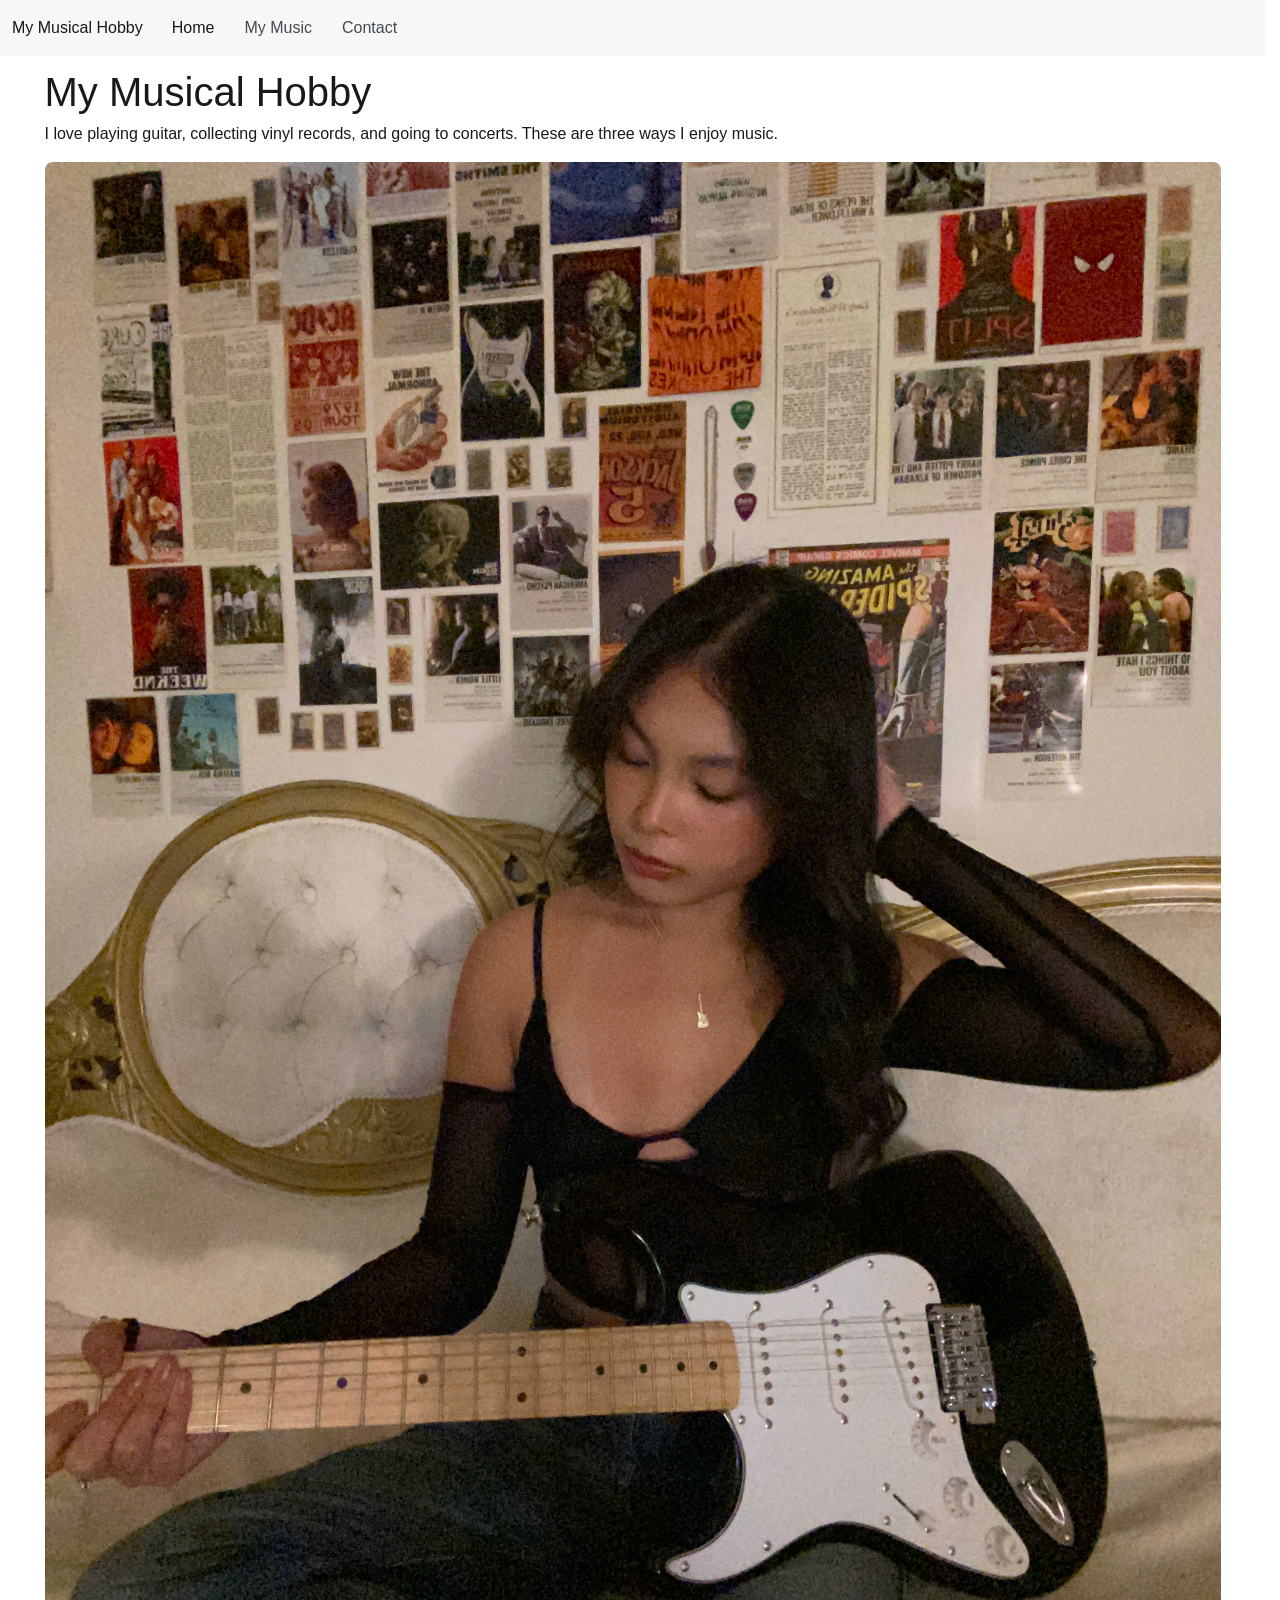
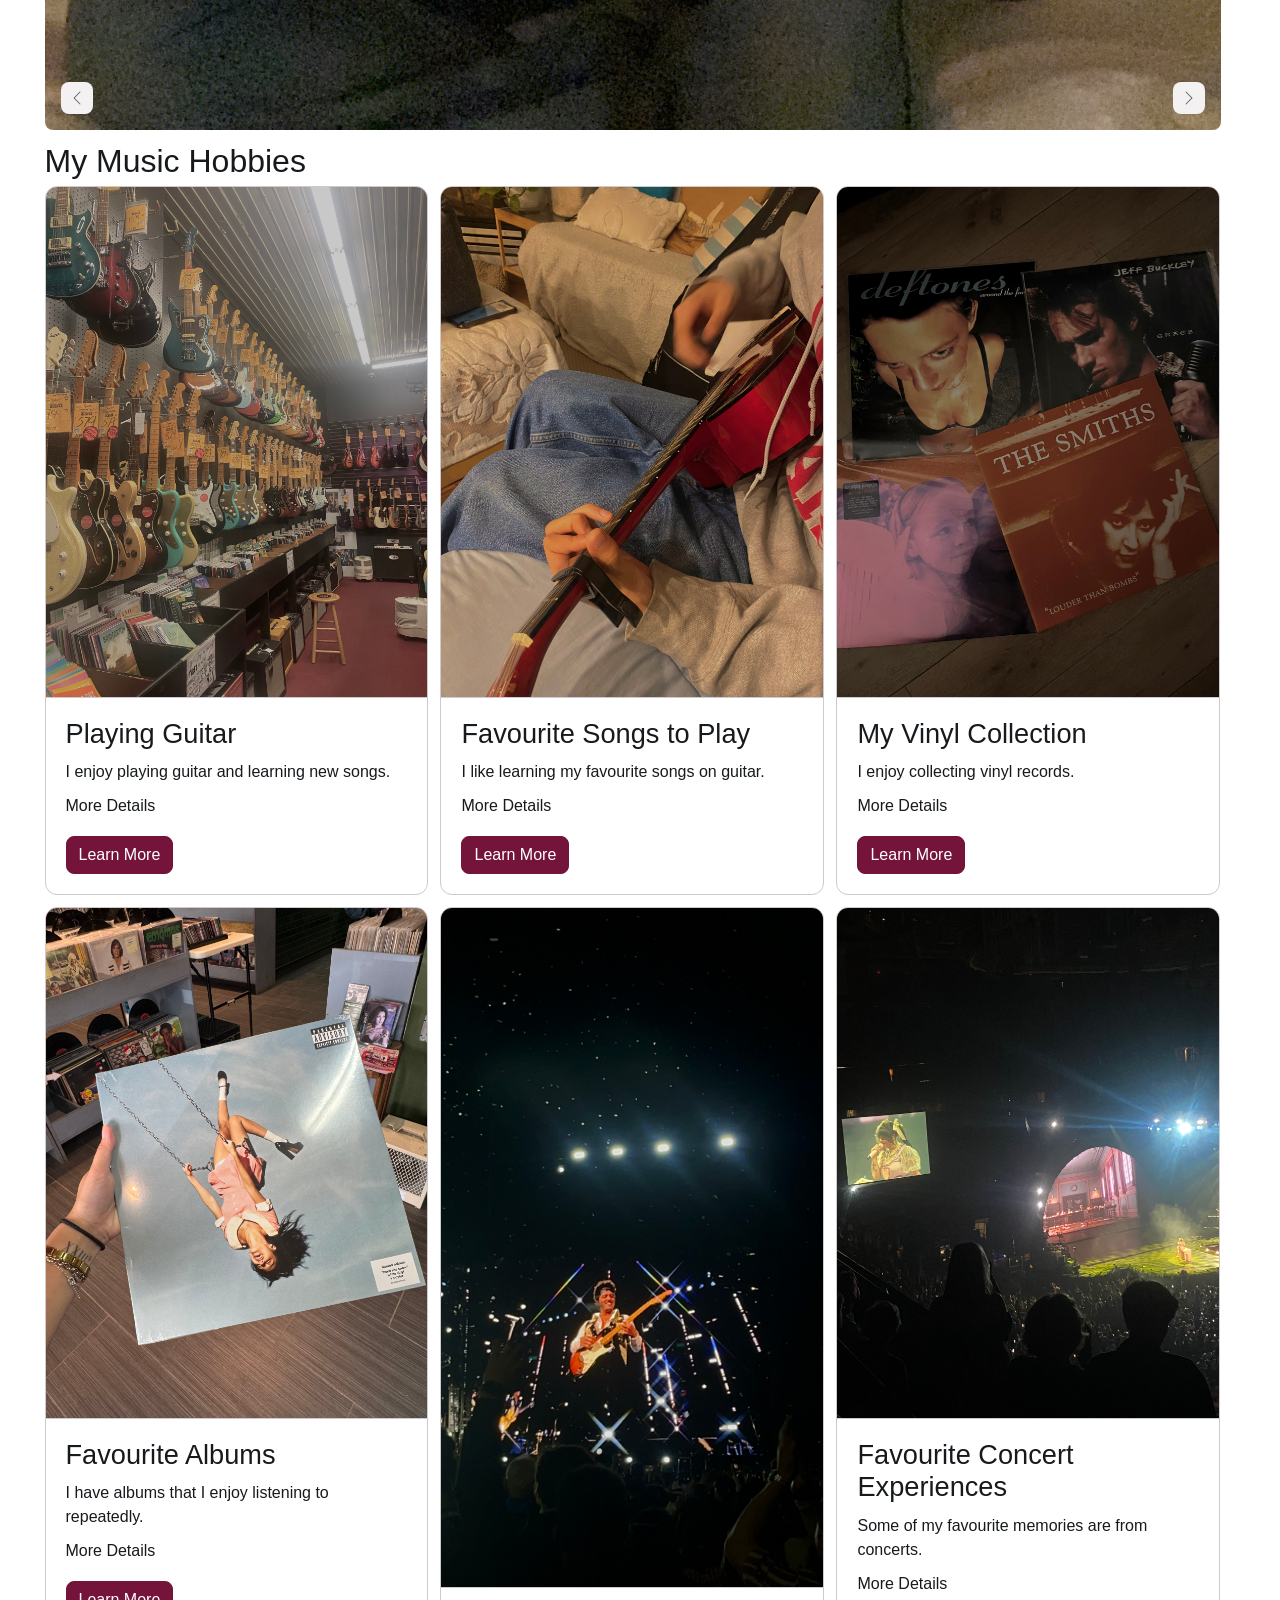
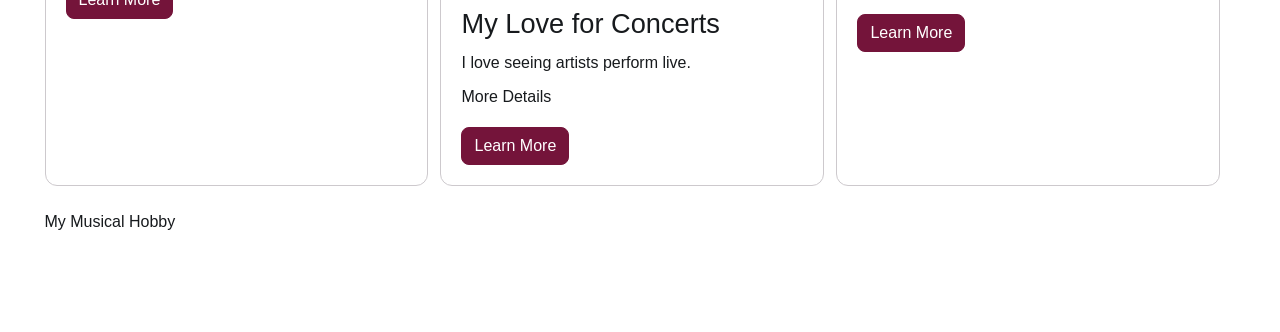
<file: index.html>
<!doctype html>
<html lang="en">
<head>
  <meta charset="utf-8">
  <meta name="viewport" content="width=device-width, initial-scale=1">
  <title>Home | My Musical Hobby
  </title>
  <link rel="stylesheet" href="css/bootstrap.min.css">
  <link rel="stylesheet" href="css/style.css">
</head>
<body>

  <nav class="navbar md:navbar-expand bg-1 fg-2">
    <div class="container-fluid">
      <a class="navbar-brand" href="index.html">My Musical Hobby</a>

      <button class="btn-icon navbar-toggler" type="button"
        data-bs-toggle="drawer" data-bs-target="#navbarNav"
        aria-controls="navbarNav" aria-expanded="false"
        aria-label="Toggle navigation">
        <span class="navbar-toggler-icon" aria-hidden="true"></span>
      </button>

      <dialog class="drawer drawer-end" id="navbarNav"
        tabindex="-1" aria-labelledby="navbarNavLabel">
        <div class="drawer-header">
          <h2 class="drawer-title" id="navbarNavLabel">Menu</h2>
          <button type="button" class="btn-close"
            data-bs-dismiss="drawer" aria-label="Close"></button>
        </div>
        <div class="drawer-body">
          <ul class="navbar-nav">
            <li class="nav-item">
              <a class="nav-link active" aria-current="page"
                href="index.html">Home</a>
            </li>
            <li class="nav-item">
              <a class="nav-link" href="#music">My Music</a>
            </li>
            <li class="nav-item">
              <a class="nav-link" href="contact.html">Contact</a>
            </li>
          </ul>
        </div>
      </dialog>
    </div>
  </nav>

  <main class="container py-4">
    <h1>My Musical Hobby</h1>
    <p>I love playing guitar, collecting vinyl records, and going
      to concerts. These are three ways I enjoy music.</p>

    <div id="musicCarousel" class="carousel carousel-overlay">
      <div class="carousel-inner rounded-5">

        <div class="carousel-item active">
          <img src="images/guitar-banner.jpg" class="d-block w-100"
            alt="Guitar">
        </div>

        <div class="carousel-item">
          <img src="images/vinyl-banner.jpg" class="d-block w-100"
            alt="Vinyl records">
        </div>

        <div class="carousel-item">
          <img src="images/concerts-banner.jpg" class="d-block w-100"
            alt="Live concert">
        </div>

      </div>

      <div class="carousel-overlay-controls">
        <button class="btn-icon btn-sm btn-subtle theme-secondary"
          type="button" data-bs-target="#musicCarousel"
          data-bs-slide="prev">
          <span class="carousel-icon-prev" aria-hidden="true"></span>
          <span class="visually-hidden">Previous</span>
        </button>

        <button class="btn-icon btn-sm btn-subtle theme-secondary"
          type="button" data-bs-target="#musicCarousel"
          data-bs-slide="next">
          <span class="carousel-icon-next" aria-hidden="true"></span>
          <span class="visually-hidden">Next</span>
        </button>
      </div>
    </div>

    <h2 id="music" class="mt-4">My Music Hobbies</h2>

    <div class="row g-4">

      <!-- CARD 1 -->
      <div class="col-12 md:col-6 lg:col-4">
        <div class="card h-100">
          <img src="images/guitar-hobby.jpg" class="card-img-top"
            alt="Guitar">
          <div class="card-body">
            <h3 class="card-title">Playing Guitar</h3>
            <p class="card-text">
              I enjoy playing guitar and learning new songs.
            </p>

            <details class="accordion-item">
              <summary class="accordion-header">More Details</summary>
              <div class="accordion-body">
                Playing guitar helps me relax and improve my music skills.
              </div>
            </details>

            <button class="btn-solid theme-primary mt-3"
              type="button" data-bs-toggle="dialog"
              data-bs-target="#dialog1">Learn More</button>
          </div>
        </div>
      </div>

      <!-- CARD 2 -->
      <div class="col-12 md:col-6 lg:col-4">
        <div class="card h-100">
          <img src="images/guitar-songs.jpg" class="card-img-top"
            alt="Guitar used to play songs">
          <div class="card-body">
            <h3 class="card-title">Favourite Songs to Play</h3>
            <p class="card-text">
              I like learning my favourite songs on guitar.
            </p>

            <details class="accordion-item">
              <summary class="accordion-header">More Details</summary>
              <div class="accordion-body">
                Learning songs helps me practice chords and rhythm.
              </div>
            </details>

            <button class="btn-solid theme-primary mt-3"
              type="button" data-bs-toggle="dialog"
              data-bs-target="#dialog2">Learn More</button>
          </div>
        </div>
      </div>

      <!-- CARD 3 -->
      <div class="col-12 md:col-6 lg:col-4">
        <div class="card h-100">
          <img src="images/vinyl-collection.jpg" class="card-img-top"
            alt="Vinyl record collection">
          <div class="card-body">
            <h3 class="card-title">My Vinyl Collection</h3>
            <p class="card-text">
              I enjoy collecting vinyl records.
            </p>

            <details class="accordion-item">
              <summary class="accordion-header">More Details</summary>
              <div class="accordion-body">
                I like looking at album covers and listening to records.
              </div>
            </details>

            <button class="btn-solid theme-primary mt-3"
              type="button" data-bs-toggle="dialog"
              data-bs-target="#dialog3">Learn More</button>
          </div>
        </div>
      </div>

      <!-- CARD 4 -->
      <div class="col-12 md:col-6 lg:col-4">
        <div class="card h-100">
          <img src="images/favourite-albums.jpg" class="card-img-top"
            alt="Vinyl album">
          <div class="card-body">
            <h3 class="card-title">Favourite Albums</h3>
            <p class="card-text">
              I have albums that I enjoy listening to repeatedly.
            </p>

            <details class="accordion-item">
              <summary class="accordion-header">More Details</summary>
              <div class="accordion-body">
                My favourite albums have songs I never get tired of.
              </div>
            </details>

            <button class="btn-solid theme-primary mt-3"
              type="button" data-bs-toggle="dialog"
              data-bs-target="#dialog4">Learn More</button>
          </div>
        </div>
      </div>

      <!-- CARD 5 -->
      <div class="col-12 md:col-6 lg:col-4">
        <div class="card h-100">
          <img src="images/concerts-hobby.jpg" class="card-img-top"
            alt="Concert audience">
          <div class="card-body">
            <h3 class="card-title">My Love for Concerts</h3>
            <p class="card-text">
              I love seeing artists perform live.
            </p>

            <details class="accordion-item">
              <summary class="accordion-header">More Details</summary>
              <div class="accordion-body">
                Concerts are exciting because of the music and the crowd.
              </div>
            </details>

            <button class="btn-solid theme-primary mt-3"
              type="button" data-bs-toggle="dialog"
              data-bs-target="#dialog5">Learn More</button>
          </div>
        </div>
      </div>

      <!-- CARD 6 -->
      <div class="col-12 md:col-6 lg:col-4">
        <div class="card h-100">
          <img src="images/concert-experiences.jpg" class="card-img-top"
            alt="Live concert performance">
          <div class="card-body">
            <h3 class="card-title">Favourite Concert Experiences</h3>
            <p class="card-text">
              Some of my favourite memories are from concerts.
            </p>

            <details class="accordion-item">
              <summary class="accordion-header">More Details</summary>
              <div class="accordion-body">
                I enjoy hearing familiar songs performed live.
              </div>
            </details>

            <button class="btn-solid theme-primary mt-3"
              type="button" data-bs-toggle="dialog"
              data-bs-target="#dialog6">Learn More</button>
          </div>
        </div>
      </div>

    </div>

    <!-- SIX DIALOGS -->
    <dialog class="dialog" id="dialog1" aria-labelledby="title1">
      <div class="dialog-header">
        <h3 id="title1">Playing Guitar</h3>
        <button class="btn-close" type="button"
          data-bs-dismiss="dialog" aria-label="Close"></button>
      </div>
      <div class="dialog-body">
        <p>I enjoy practicing guitar and learning new chords.</p>
      </div>
    </dialog>

    <dialog class="dialog" id="dialog2" aria-labelledby="title2">
      <div class="dialog-header">
        <h3 id="title2">Favourite Songs to Play</h3>
        <button class="btn-close" type="button"
          data-bs-dismiss="dialog" aria-label="Close"></button>
      </div>
      <div class="dialog-body">
        <p>Playing familiar songs makes guitar practice more enjoyable.</p>
      </div>
    </dialog>

    <dialog class="dialog" id="dialog3" aria-labelledby="title3">
      <div class="dialog-header">
        <h3 id="title3">My Vinyl Collection</h3>
        <button class="btn-close" type="button"
          data-bs-dismiss="dialog" aria-label="Close"></button>
      </div>
      <div class="dialog-body">
        <p>I enjoy owning physical copies of music I love.</p>
      </div>
    </dialog>

    <dialog class="dialog" id="dialog4" aria-labelledby="title4">
      <div class="dialog-header">
        <h3 id="title4">Favourite Albums</h3>
        <button class="btn-close" type="button"
          data-bs-dismiss="dialog" aria-label="Close"></button>
      </div>
      <div class="dialog-body">
        <p>My favourite albums are ones I can listen to again and again.</p>
      </div>
    </dialog>

    <dialog class="dialog" id="dialog5" aria-labelledby="title5">
      <div class="dialog-header">
        <h3 id="title5">My Love for Concerts</h3>
        <button class="btn-close" type="button"
          data-bs-dismiss="dialog" aria-label="Close"></button>
      </div>
      <div class="dialog-body">
        <p>I enjoy the energy and excitement of live music.</p>
      </div>
    </dialog>

    <dialog class="dialog" id="dialog6" aria-labelledby="title6">
      <div class="dialog-header">
        <h3 id="title6">Favourite Concert Experiences</h3>
        <button class="btn-close" type="button"
          data-bs-dismiss="dialog" aria-label="Close"></button>
      </div>
      <div class="dialog-body">
        <p>Concerts create memories through music and performances.</p>
      </div>
    </dialog>

  </main>

  <footer class="container py-4">
    <p>My Musical Hobby</p>
  </footer>

  <script type="module" src="js/bootstrap.bundle.min.js"></script>
</body>
</html>
</file>
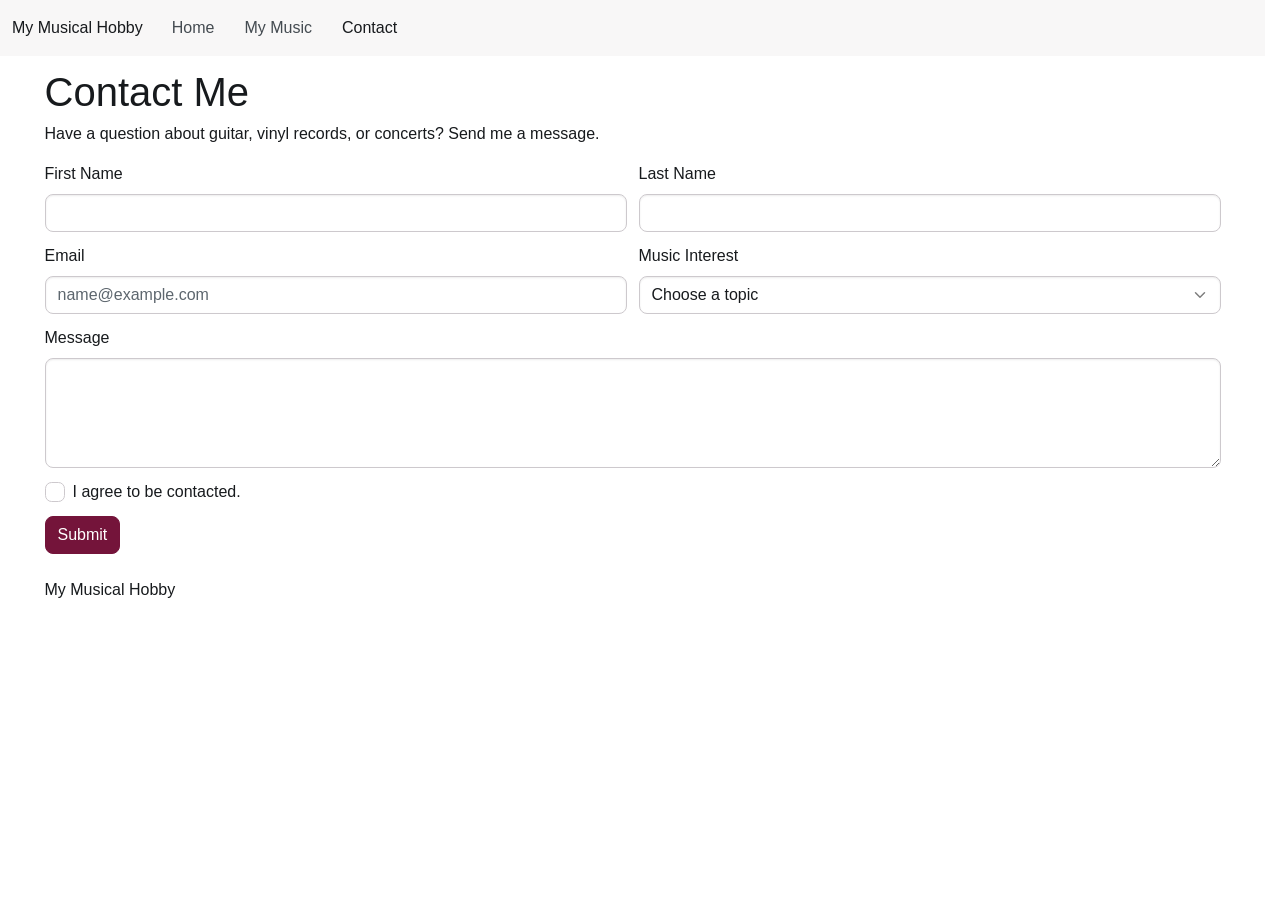
<file: contact.html>
<!doctype html>
<html lang="en">
<head>
  <meta charset="utf-8">
  <meta name="viewport" content="width=device-width, initial-scale=1">
  <title>Contact | My Musical Hobby</title>
  <link rel="stylesheet" href="css/bootstrap.min.css">
  <link rel="stylesheet" href="css/style.css">
</head>
<body>

  <nav class="navbar md:navbar-expand bg-1 fg-2">
    <div class="container-fluid">
      <a class="navbar-brand" href="index.html">My Musical Hobby</a>

      <button class="btn-icon navbar-toggler" type="button"
        data-bs-toggle="drawer" data-bs-target="#navbarNav"
        aria-controls="navbarNav" aria-expanded="false"
        aria-label="Toggle navigation">
        <span class="navbar-toggler-icon" aria-hidden="true"></span>
      </button>

      <dialog class="drawer drawer-end" id="navbarNav"
        tabindex="-1" aria-labelledby="navbarNavLabel">
        <div class="drawer-header">
          <h2 class="drawer-title" id="navbarNavLabel">Menu</h2>
          <button type="button" class="btn-close"
            data-bs-dismiss="drawer" aria-label="Close"></button>
        </div>
        <div class="drawer-body">
          <ul class="navbar-nav">
            <li class="nav-item">
              <a class="nav-link" href="index.html">Home</a>
            </li>
            <li class="nav-item">
              <a class="nav-link" href="index.html#music">My Music</a>
            </li>
            <li class="nav-item">
              <a class="nav-link active" aria-current="page"
                href="contact.html">Contact</a>
            </li>
          </ul>
        </div>
      </dialog>
    </div>
  </nav>

  <main class="container py-4">
    <h1>Contact Me</h1>
    <p>Have a question about guitar, vinyl records, or concerts?
      Send me a message.</p>

    <form action="#" method="get">
      <div class="row g-4">

        <div class="col-12 md:col-6">
          <div class="form-field">
            <label for="firstName" class="form-label">First Name</label>
            <input type="text" class="form-control"
              id="firstName" name="firstName" required>
          </div>
        </div>

        <div class="col-12 md:col-6">
          <div class="form-field">
            <label for="lastName" class="form-label">Last Name</label>
            <input type="text" class="form-control"
              id="lastName" name="lastName" required>
          </div>
        </div>

        <div class="col-12 md:col-6">
          <div class="form-field">
            <label for="email" class="form-label">Email</label>
            <input type="email" class="form-control"
              id="email" name="email"
              placeholder="name@example.com" required>
          </div>
        </div>

        <div class="col-12 md:col-6">
          <div class="form-field">
            <label for="topic" class="form-label">Music Interest</label>
            <select class="form-control" id="topic" name="topic" required>
              <option value="">Choose a topic</option>
              <option value="guitar">Guitar</option>
              <option value="vinyl">Vinyl Records</option>
              <option value="concerts">Concerts</option>
            </select>
          </div>
        </div>

        <div class="col-12">
          <div class="form-field">
            <label for="message" class="form-label">Message</label>
            <textarea class="form-control" id="message"
              name="message" rows="4" required></textarea>
          </div>
        </div>

        <div class="col-12">
          <div class="form-field">
            <input type="checkbox" class="check"
              id="consent" name="consent" required>
            <label for="consent">I agree to be contacted.</label>
          </div>
        </div>

        <div class="col-12">
          <button type="submit" class="btn-solid theme-primary">
            Submit
          </button>
        </div>

      </div>
    </form>
  </main>

  <footer class="container py-4">
    <p>My Musical Hobby</p>
  </footer>

  <script type="module" src="js/bootstrap.bundle.min.js"></script>
</body>
</html>
</file>
<file: css/style.css>
:root {
  --bs-primary-bg: #74143a;
  --bs-primary-fg: #74143a;
  --bs-primary-fg-emphasis: #74143a;
  --bs-primary-border: #74143a;
  --bs-primary-focus-ring: #74143a;
  --bs-primary-contrast: #ffffff;
}

.btn-solid.theme-primary {
  --bs-theme-bg: #74143a;
  --bs-theme-border: #74143a;
  --bs-theme-contrast: #ffffff;
}
</file>
